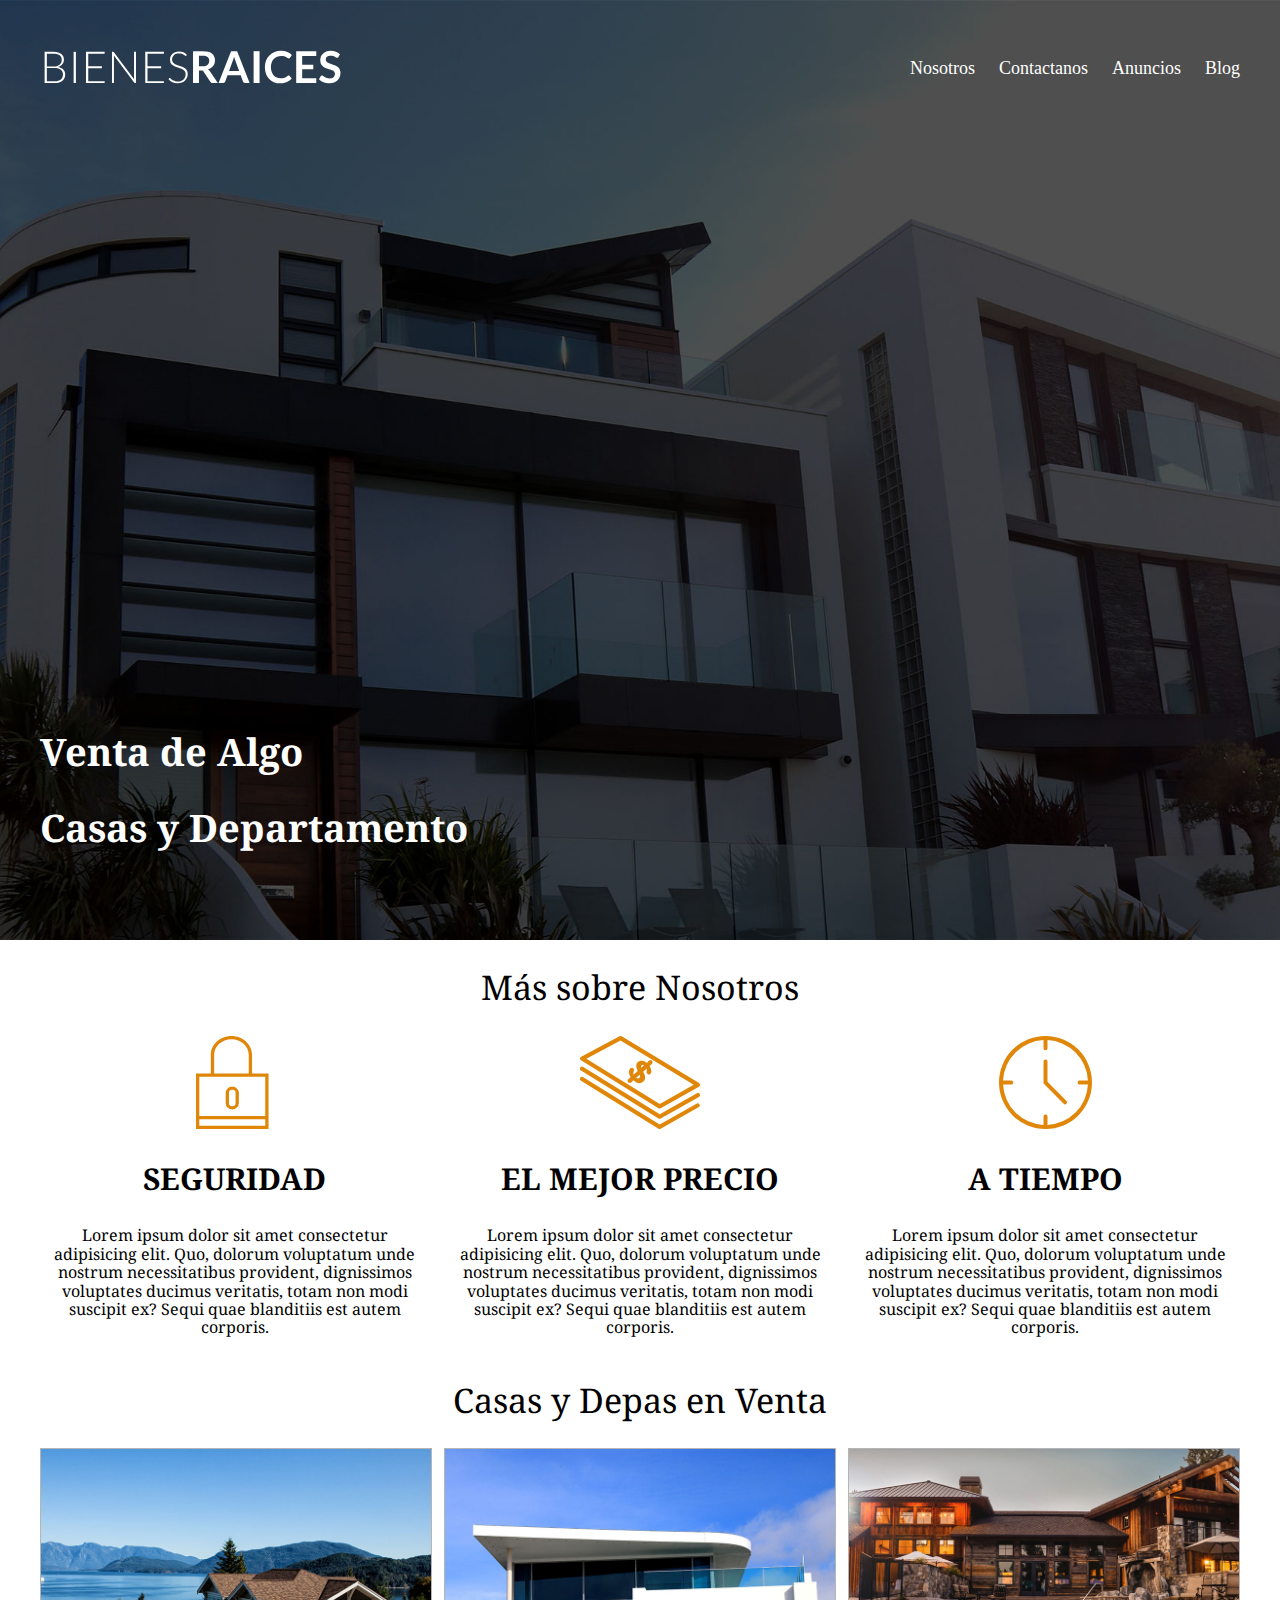
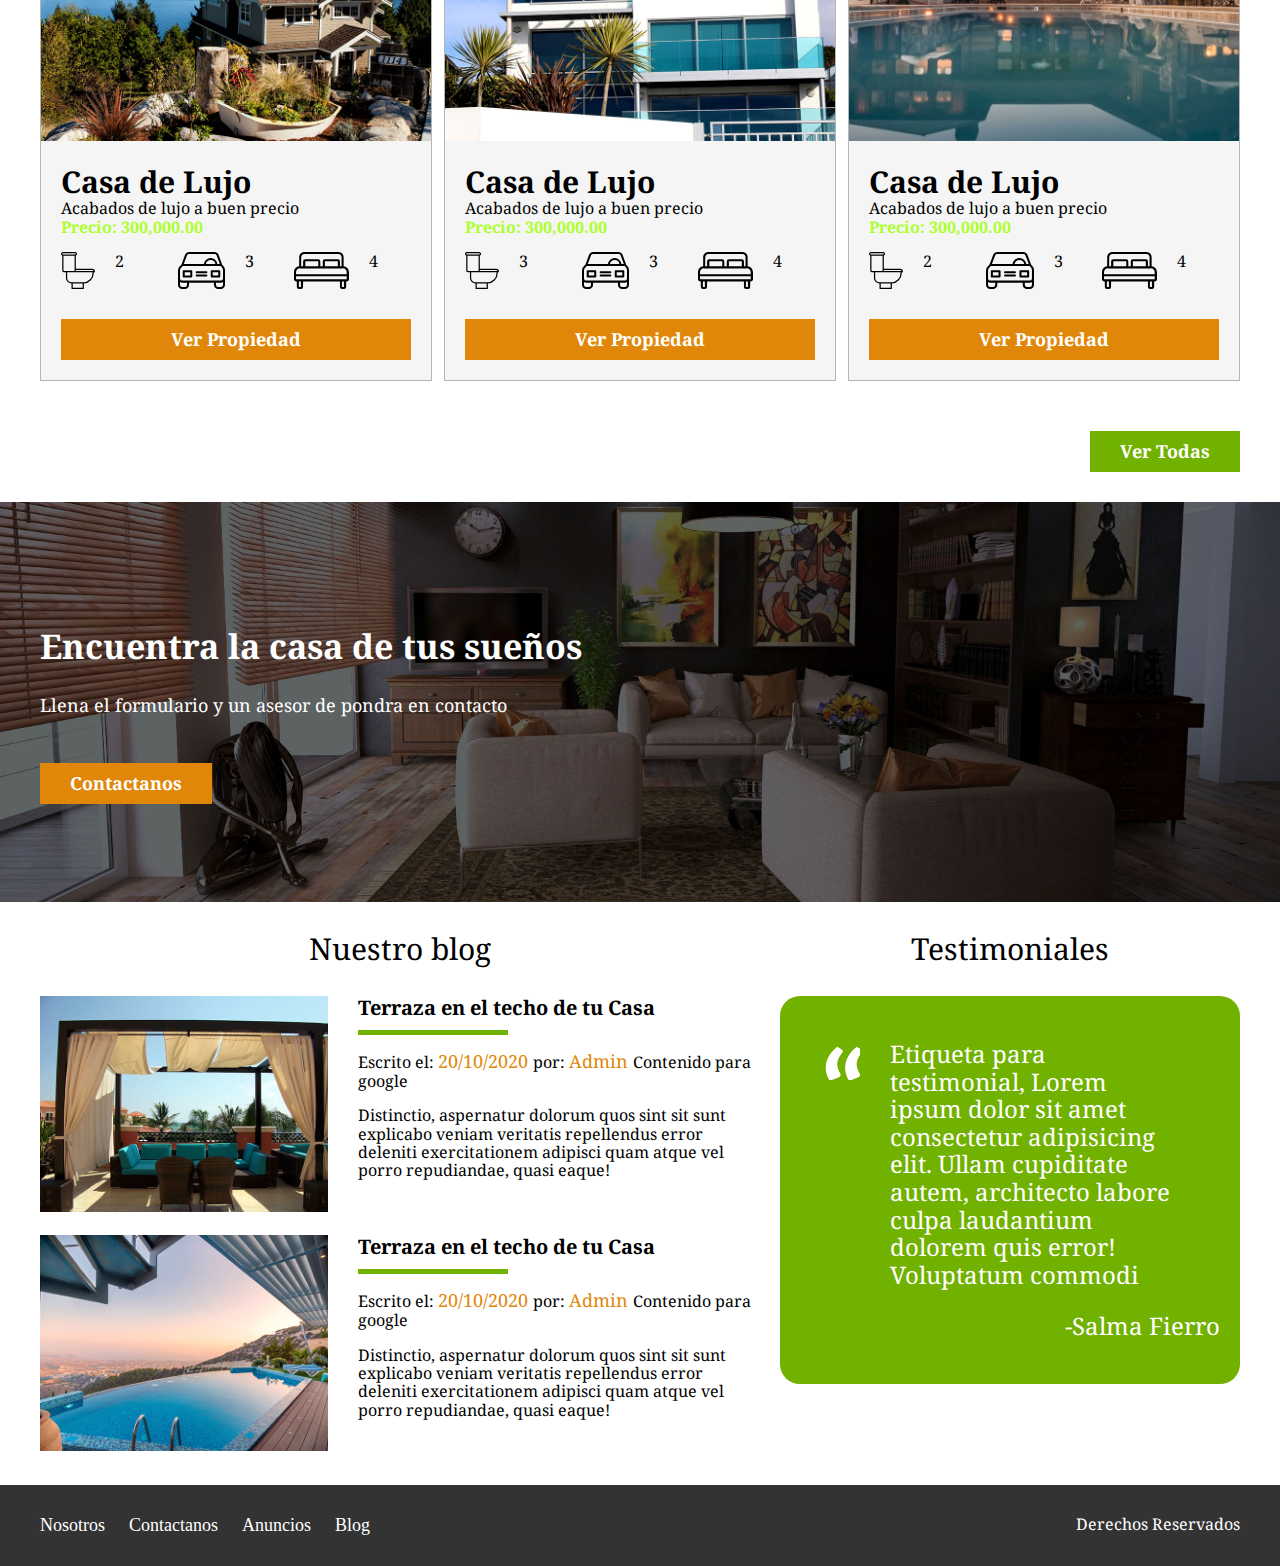
<file: index.html>
<!DOCTYPE html>
<html lang="en">

<head>
    <meta charset="UTF-8">
    <meta name="viewport" content="width=device-width, initial-scale=1.0">
    <link href="https://fonts.googleapis.com/css?family=Noto+Serif:400,400i,700&display=swap" rel="stylesheet">
    <link rel="stylesheet" href="/css/normalize.css">
    <link rel="stylesheet" href="/css/style.css">
    <!--Esta al final-->
    <title>Alejandro Montecillo</title>
</head>

<body>
    <header class="site-header inicio">
        <div class="contenedor contenido-header">
            <div class="barra">
                <a href="/">
                    <img src="/img/logo.svg" alt="Logotipo">
                </a>
                <div class="mobile-menu">
                    <a href="#navegacion">
                        <img src="/img/barras.svg" alt="BarrasxD">
                    </a>
                </div>
                <!--Referencias,_blank para paginas exteriores,
                             _self para manternos en la misma pagina-->
                <nav id="navegacion" class="navegacion">
                    <a target="_self" href="nosotros.html">Nosotros</a>
                    <a href="contacto.html">Contactanos</a>
                    <a href="anuncios.html">Anuncios</a>
                    <a href="blog.html">Blog</a>
                </nav>
            </div>
            <h1>Venta de Algo <br> Casas y Departamento</h1>
            <!--Se recomienda solo tener Uno-->
        </div>
        <!--Contenedor-->
    </header>
    <!--Encabezado-->
    <!--Para Posicionamiento de páginas de google el h1 es lo que busca lo importante-->
    <!--Google Penaliza las etiquetas malas-->
    <!--HTML cierra las etiquetas cuando lo nota-->
    <section class="contenedor seccion">
        <!--Empieza con un heading2 Cambio de conenido-->

        <h2 class="fw-300">Más sobre Nosotros</h2>
        <!--Para contenido menos importantes (mas imp+H1--  -impor h6-->
        <!--svg de ilustrator adobexD para no distorcionas 20pixeles-->
        <div class="iconos-nosotros">
            <div class="icono">
                <img src="/img/icono1.svg" alt="iconoSeguridad">
                <h3 class="encabezado mayusculas">Seguridad</h3>
                <p>Lorem ipsum dolor sit amet consectetur adipisicing elit. Quo, dolorum voluptatum unde nostrum necessitatibus provident, dignissimos voluptates ducimus veritatis, totam non modi suscipit ex? Sequi quae blanditiis est autem corporis.</p>
            </div>
            <div class="icono">
                <img src="/img/icono2.svg" alt="iconoMejorPrecio">
                <h3 class="encabezado">El mejor Precio</h3>
                <p>Lorem ipsum dolor sit amet consectetur adipisicing elit. Quo, dolorum voluptatum unde nostrum necessitatibus provident, dignissimos voluptates ducimus veritatis, totam non modi suscipit ex? Sequi quae blanditiis est autem corporis.</p>
            </div>
            <div class="icono">
                <img src="/img/icono3.svg" alt="iconoATiempo">
                <h3 class="encabezado">A tiempo</h3>
                <p>Lorem ipsum dolor sit amet consectetur adipisicing elit. Quo, dolorum voluptatum unde nostrum necessitatibus provident, dignissimos voluptates ducimus veritatis, totam non modi suscipit ex? Sequi quae blanditiis est autem corporis.</p>
            </div>
        </div>
    </section>
    <main class="seccion contenedor">
        <!--Contenido principal solo un main-->
        <h2 class="fw-300">Casas y Depas en Venta</h2>
        <div class="contenedor-anuncios">
            <div class="anuncio">
                <img src="/img/anuncio1.jpg" alt="Anuncio1">
                <div class="contenido-anuncio">
                    <h3>Casa de Lujo</h3>
                    <p>Acabados de lujo a buen precio</p>
                    <p class="precio">Precio: 300,000.00</p>
                    <ul class="iconos-caracteristicas">
                        <li> <img src="/img/icono_wc.svg" alt="icono-wc">
                            <p>2</p>
                        </li>
                        <li> <img src="/img/icono_estacionamiento.svg" alt="icono-estacionamiento">
                            <p>3</p>
                        </li>
                        <li> <img src="/img/icono_dormitorio.svg" alt="icono-habitaciones">
                            <p>4</p>
                        </li>
                    </ul>
                    <a href="anuncio.html" class="boton boton-amarillo  d-block">Ver Propiedad</a>
                </div>
            </div>
            <div class="anuncio">
                <img src="/img/anuncio2.jpg" alt="Anuncio2">
                <div class="contenido-anuncio">
                    <h3>Casa de Lujo</h3>
                    <p>Acabados de lujo a buen precio</p>
                    <p class="precio">Precio: 300,000.00</p>
                    <ul class="iconos-caracteristicas">
                        <li> <img src="/img/icono_wc.svg" alt="icono-wc">
                            <p>3</p>
                        </li>
                        <li> <img src="/img/icono_estacionamiento.svg" alt="icono-estacionamiento">
                            <p>3</p>
                        </li>
                        <li> <img src="/img/icono_dormitorio.svg" alt="icono-habitaciones">
                            <p>4</p>
                        </li>
                    </ul>
                    <a href="anuncio.html" class="boton boton-amarillo d-block">Ver Propiedad</a>
                </div>
            </div>
            <div class="anuncio">
                <img src="/img/anuncio3.jpg" alt="Anuncio3">
                <div class="contenido-anuncio">
                    <h3>Casa de Lujo</h3>
                    <p>Acabados de lujo a buen precio</p>
                    <p class="precio">Precio: 300,000.00</p>
                    <ul class="iconos-caracteristicas">
                        <li> <img src="/img/icono_wc.svg" alt="icono-wc">
                            <p>2</p>
                        </li>
                        <li> <img src="/img/icono_estacionamiento.svg" alt="icono-estacionamiento">
                            <p>3</p>
                        </li>
                        <li> <img src="/img/icono_dormitorio.svg" alt="icono-habitaciones">
                            <p>4</p>
                        </li>
                    </ul>
                    <a href="anuncio.html" class="boton boton-amarillo d-block">Ver Propiedad</a>
                </div>
            </div>
        </div>
        <div class="ver-todas">
            <a href="anuncios.html" class="boton boton-verde">Ver Todas</a>
        </div>
    </main>
    <section class="imagen-contacto">
        <div class="contenedor contenido-contacto">
            <h2>Encuentra la casa de tus sueños</h2>
            <p>Llena el formulario y un asesor de pondra en contacto</p>
            <a href="" class="boton boton-amarillo">Contactanos</a>
        </div>
    </section>


    <div class="seccion-inferior contenedor">
        <section class="blog">
            <h3 class="fw-300">Nuestro blog </h3>
            <!--Esto viene hasta abajo casi el footer por eso un h3-->

            <article class="entrada-blog">
                <!--Para blogs,foros,clasificados-->
                <div class="imagen">
                    <img src="/img/blog1.jpg" alt="Blog1">
                </div>
                <div class="texto-entrada">
                    <a href=" entrada.html">
                        <h4>Terraza en el techo de tu Casa</h4>
                    </a>
                    <p>Escrito el: <span> 20/10/2020 </span> por: <span> Admin </span> Contenido para google</p>
                    <p>Distinctio, aspernatur dolorum quos sint sit sunt explicabo veniam veritatis repellendus error deleniti exercitationem adipisci quam atque vel porro repudiandae, quasi eaque!</p>
                </div>
            </article>
            <article class="entrada-blog">
                <div class="imagen">
                    <img src="/img/blog2.jpg" alt="Blog2">
                </div>
                <div class="texto-entrada">
                    <a href="entrada.html">
                        <h4>Terraza en el techo de tu Casa</h4>
                    </a>
                    <p>Escrito el: <span> 20/10/2020 </span> por: <span> Admin </span> Contenido para google</p>
                    <p>Distinctio, aspernatur dolorum quos sint sit sunt explicabo veniam veritatis repellendus error deleniti exercitationem adipisci quam atque vel porro repudiandae, quasi eaque!</p>
                </div>
            </article>
        </section>
        <section class="testimoniales">
            <h3 class="fw-300"> Testimoniales</h3>
            <div class="testimonial">
                <blockquote>
                    Etiqueta para testimonial, Lorem ipsum dolor sit amet consectetur adipisicing elit. Ullam cupiditate autem, architecto labore culpa laudantium dolorem quis error! Voluptatum commodi

                </blockquote>
                <p>-Salma Fierro</p>
            </div>
        </section>
    </div>
</body>
<footer class="site-footer seccion">
    <div class="contenedor contenedor-footer">
        <nav class="navegacion">
            <a href="nosotros.html">Nosotros</a>
            <a href="">Contactanos</a>
            <a href="">Anuncios</a>
            <a href="">Blog</a>
        </nav>
        <p class="copyright"> Derechos Reservados</p>
    </div>
</footer>

</html>
</file>
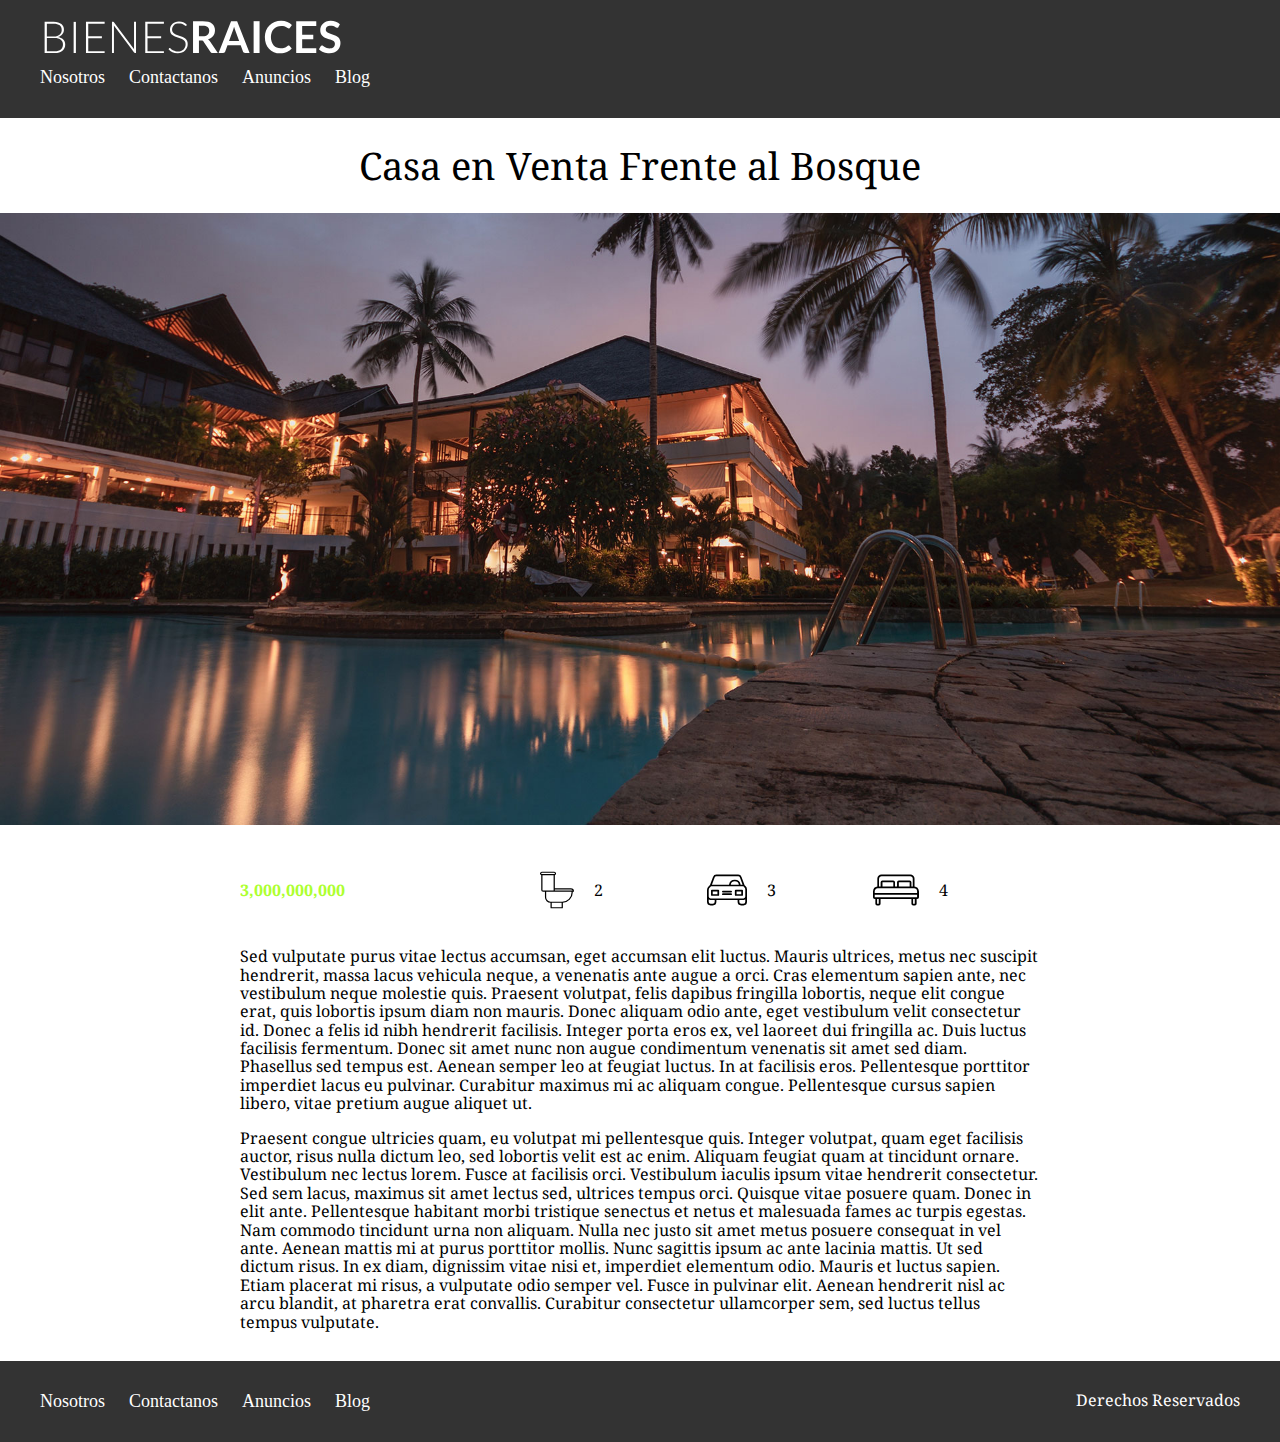
<file: anuncio.html>
<!DOCTYPE html>
<html lang="en">

<head>
    <meta charset="UTF-8">
    <meta name="viewport" content="width=device-width, initial-scale=1.0">
    <link href="https://fonts.googleapis.com/css?family=Noto+Serif:400,400i,700&display=swap" rel="stylesheet">
    <link rel="stylesheet" href="/css/normalize.css">
    <link rel="stylesheet" href="/css/style.css">
    <!--Esta al final-->
    <title>Alejandro Montecillo</title>
</head>

<body>
    <header class="site-header">
        <div class="contenedor contenido-header">
            <a href="/">
                <img src="/img/logo.svg" alt="Logotipo">
            </a>
            <div class="mobile-menu">
                <a href="#navegacion">
                    <img src="/img/barras.svg" alt="BarrasxD">
                </a>
            </div>
            <!--Referencias,_blank para paginas exteriores,
                         _self para manternos en la misma pagina-->
            <nav id="navegacion" class="navegacion">
                <a target="_self" href="nosotros.html">Nosotros</a>
                <a href="contacto.html">Contactanos</a>
                <a href="anuncios.html">Anuncios</a>
                <a href="blog.html">Blog</a>
            </nav>
        </div>

        </div>
        <!--Contenedor-->
    </header>

    <h1 class="fw-300"> Casa en Venta Frente al Bosque</h1>
    <img src="/img/destacada.jpg" alt="Imagen anuncio">

    <main class="contenedor seccion contenido-centrado">
        <div class="resumen-propiedad">
            <p class="precio">3,000,000,000</p>
            <ul class="iconos-caracteristicas">
                <li> <img src="/img/icono_wc.svg" alt="icono-wc">
                    <p>2</p>
                </li>
                <li> <img src="/img/icono_estacionamiento.svg" alt="icono-estacionamiento">
                    <p>3</p>
                </li>
                <li> <img src="/img/icono_dormitorio.svg" alt="icono-habitaciones">
                    <p>4</p>
                </li>
            </ul>
        </div>
        <!--Resumen Propiedad-->
        <p>
            Sed vulputate purus vitae lectus accumsan, eget accumsan elit luctus. Mauris ultrices, metus nec suscipit hendrerit, massa lacus vehicula neque, a venenatis ante augue a orci. Cras elementum sapien ante, nec vestibulum neque molestie quis. Praesent volutpat,
            felis dapibus fringilla lobortis, neque elit congue erat, quis lobortis ipsum diam non mauris. Donec aliquam odio ante, eget vestibulum velit consectetur id. Donec a felis id nibh hendrerit facilisis. Integer porta eros ex, vel laoreet dui
            fringilla ac. Duis luctus facilisis fermentum. Donec sit amet nunc non augue condimentum venenatis sit amet sed diam. Phasellus sed tempus est. Aenean semper leo at feugiat luctus. In at facilisis eros. Pellentesque porttitor imperdiet lacus
            eu pulvinar. Curabitur maximus mi ac aliquam congue. Pellentesque cursus sapien libero, vitae pretium augue aliquet ut.
        </p>
        <p>
            Praesent congue ultricies quam, eu volutpat mi pellentesque quis. Integer volutpat, quam eget facilisis auctor, risus nulla dictum leo, sed lobortis velit est ac enim. Aliquam feugiat quam at tincidunt ornare. Vestibulum nec lectus lorem. Fusce at facilisis
            orci. Vestibulum iaculis ipsum vitae hendrerit consectetur. Sed sem lacus, maximus sit amet lectus sed, ultrices tempus orci. Quisque vitae posuere quam. Donec in elit ante. Pellentesque habitant morbi tristique senectus et netus et malesuada
            fames ac turpis egestas. Nam commodo tincidunt urna non aliquam. Nulla nec justo sit amet metus posuere consequat in vel ante. Aenean mattis mi at purus porttitor mollis. Nunc sagittis ipsum ac ante lacinia mattis. Ut sed dictum risus. In
            ex diam, dignissim vitae nisi et, imperdiet elementum odio. Mauris et luctus sapien. Etiam placerat mi risus, a vulputate odio semper vel. Fusce in pulvinar elit. Aenean hendrerit nisl ac arcu blandit, at pharetra erat convallis. Curabitur
            consectetur ullamcorper sem, sed luctus tellus tempus vulputate.
        </p>
    </main>


</body>
<footer class="site-footer seccion">
    <div class="contenedor contenedor-footer">
        <nav class="navegacion">
            <a href="nosotros.html">Nosotros</a>
            <a href="">Contactanos</a>
            <a href="">Anuncios</a>
            <a href="">Blog</a>
        </nav>
        <p class="copyright"> Derechos Reservados</p>
    </div>
</footer>

</html>
</file>
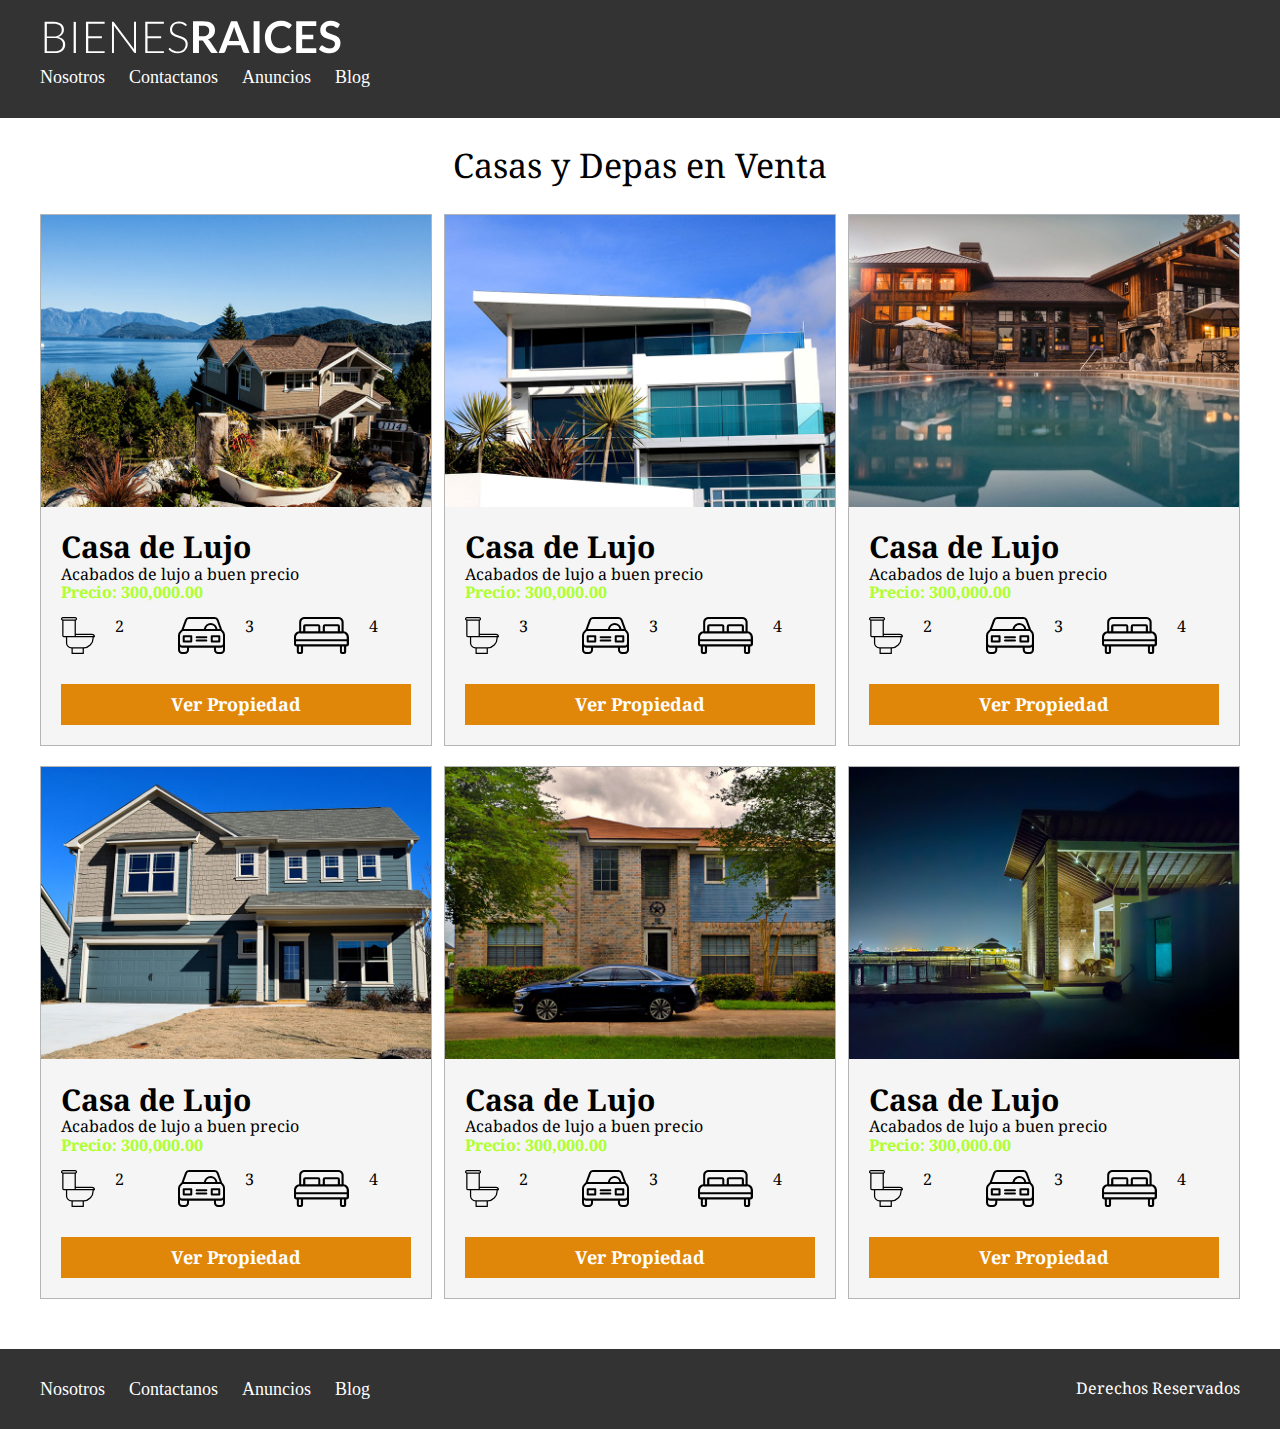
<file: anuncios.html>
<!DOCTYPE html>
<html lang="en">

<head>
    <meta charset="UTF-8">
    <meta name="viewport" content="width=device-width, initial-scale=1.0">
    <link href="https://fonts.googleapis.com/css?family=Noto+Serif:400,400i,700&display=swap" rel="stylesheet">
    <link rel="stylesheet" href="/css/normalize.css">
    <link rel="stylesheet" href="/css/style.css">
    <!--Esta al final-->
    <title>Alejandro Montecillo</title>
</head>

<body>
    <header class="site-header">
        <div class="contenedor contenido-header">
            <a href="/">
                <img src="/img/logo.svg" alt="Logotipo">
            </a>
            <div class="mobile-menu">
                <a href="#navegacion">
                    <img src="/img/barras.svg" alt="BarrasxD">
                </a>
            </div>
            <!--Referencias,_blank para paginas exteriores,
                         _self para manternos en la misma pagina-->
            <nav id="navegacion" class="navegacion">
                <a target="_self" href="nosotros.html">Nosotros</a>
                <a href="contacto.html">Contactanos</a>
                <a href="anuncios.html">Anuncios</a>
                <a href="blog.html">Blog</a>
            </nav>
        </div>
        </div>
    </header>
    <main class="seccion contenedor">
        <!--Contenido principal solo un main-->
        <h2 class="fw-300">Casas y Depas en Venta</h2>
        <div class="contenedor-anuncios">
            <div class="anuncio">
                <img src="/img/anuncio1.jpg" alt="Anuncio1">
                <div class="contenido-anuncio">
                    <h3>Casa de Lujo</h3>
                    <p>Acabados de lujo a buen precio</p>
                    <p class="precio">Precio: 300,000.00</p>
                    <ul class="iconos-caracteristicas">
                        <li> <img src="/img/icono_wc.svg" alt="icono-wc">
                            <p>2</p>
                        </li>
                        <li> <img src="/img/icono_estacionamiento.svg" alt="icono-estacionamiento">
                            <p>3</p>
                        </li>
                        <li> <img src="/img/icono_dormitorio.svg" alt="icono-habitaciones">
                            <p>4</p>
                        </li>
                    </ul>
                    <a href="anuncio.html" class="boton boton-amarillo  d-block">Ver Propiedad</a>
                </div>
            </div>
            <div class="anuncio">
                <img src="/img/anuncio2.jpg" alt="Anuncio2">
                <div class="contenido-anuncio">
                    <h3>Casa de Lujo</h3>
                    <p>Acabados de lujo a buen precio</p>
                    <p class="precio">Precio: 300,000.00</p>
                    <ul class="iconos-caracteristicas">
                        <li> <img src="/img/icono_wc.svg" alt="icono-wc">
                            <p>3</p>
                        </li>
                        <li> <img src="/img/icono_estacionamiento.svg" alt="icono-estacionamiento">
                            <p>3</p>
                        </li>
                        <li> <img src="/img/icono_dormitorio.svg" alt="icono-habitaciones">
                            <p>4</p>
                        </li>
                    </ul>
                    <a href="anuncio.html" class="boton boton-amarillo d-block">Ver Propiedad</a>
                </div>
            </div>
            <div class="anuncio">
                <img src="/img/anuncio3.jpg" alt="Anuncio3">
                <div class="contenido-anuncio">
                    <h3>Casa de Lujo</h3>
                    <p>Acabados de lujo a buen precio</p>
                    <p class="precio">Precio: 300,000.00</p>
                    <ul class="iconos-caracteristicas">
                        <li> <img src="/img/icono_wc.svg" alt="icono-wc">
                            <p>2</p>
                        </li>
                        <li> <img src="/img/icono_estacionamiento.svg" alt="icono-estacionamiento">
                            <p>3</p>
                        </li>
                        <li> <img src="/img/icono_dormitorio.svg" alt="icono-habitaciones">
                            <p>4</p>
                        </li>
                    </ul>
                    <a href="anuncio.html" class="boton boton-amarillo d-block">Ver Propiedad</a>
                </div>
                <!--Contenido Anuncio-->
            </div>
            <!--Anuncio-->
            <div class="anuncio">
                <img src="/img/anuncio4.jpg" alt="Anuncio3">
                <div class="contenido-anuncio">
                    <h3>Casa de Lujo</h3>
                    <p>Acabados de lujo a buen precio</p>
                    <p class="precio">Precio: 300,000.00</p>
                    <ul class="iconos-caracteristicas">
                        <li> <img src="/img/icono_wc.svg" alt="icono-wc">
                            <p>2</p>
                        </li>
                        <li> <img src="/img/icono_estacionamiento.svg" alt="icono-estacionamiento">
                            <p>3</p>
                        </li>
                        <li> <img src="/img/icono_dormitorio.svg" alt="icono-habitaciones">
                            <p>4</p>
                        </li>
                    </ul>
                    <a href="anuncio.html" class="boton boton-amarillo d-block">Ver Propiedad</a>
                </div>
                <!--Contenido Anuncio-->
            </div>
            <!--Anuncio-->
            <div class="anuncio">
                <img src="/img/anuncio5.jpg" alt="Anuncio3">
                <div class="contenido-anuncio">
                    <h3>Casa de Lujo</h3>
                    <p>Acabados de lujo a buen precio</p>
                    <p class="precio">Precio: 300,000.00</p>
                    <ul class="iconos-caracteristicas">
                        <li> <img src="/img/icono_wc.svg" alt="icono-wc">
                            <p>2</p>
                        </li>
                        <li> <img src="/img/icono_estacionamiento.svg" alt="icono-estacionamiento">
                            <p>3</p>
                        </li>
                        <li> <img src="/img/icono_dormitorio.svg" alt="icono-habitaciones">
                            <p>4</p>
                        </li>
                    </ul>
                    <a href="anuncio.html" class="boton boton-amarillo d-block">Ver Propiedad</a>
                </div>
                <!--Contenido Anuncio-->
            </div>
            <!--Anuncio-->
            <div class="anuncio">
                <img src="/img/anuncio6.jpg" alt="Anuncio3">
                <div class="contenido-anuncio">
                    <h3>Casa de Lujo</h3>
                    <p>Acabados de lujo a buen precio</p>
                    <p class="precio">Precio: 300,000.00</p>
                    <ul class="iconos-caracteristicas">
                        <li> <img src="/img/icono_wc.svg" alt="icono-wc">
                            <p>2</p>
                        </li>
                        <li> <img src="/img/icono_estacionamiento.svg" alt="icono-estacionamiento">
                            <p>3</p>
                        </li>
                        <li> <img src="/img/icono_dormitorio.svg" alt="icono-habitaciones">
                            <p>4</p>
                        </li>
                    </ul>
                    <a href="anuncio.html" class="boton boton-amarillo d-block">Ver Propiedad</a>
                </div>
                <!--Contenido Anuncio-->
            </div>
            <!--Anuncio-->
        </div>
    </main>
    <footer class="site-footer seccion">
        <div class="contenedor contenedor-footer">
            <nav class="navegacion">
                <a href="nosotros.html">Nosotros</a>
                <a href="">Contactanos</a>
                <a href="">Anuncios</a>
                <a href="">Blog</a>
            </nav>
            <p class="copyright"> Derechos Reservados</p>
        </div>
    </footer>

</html>
</file>
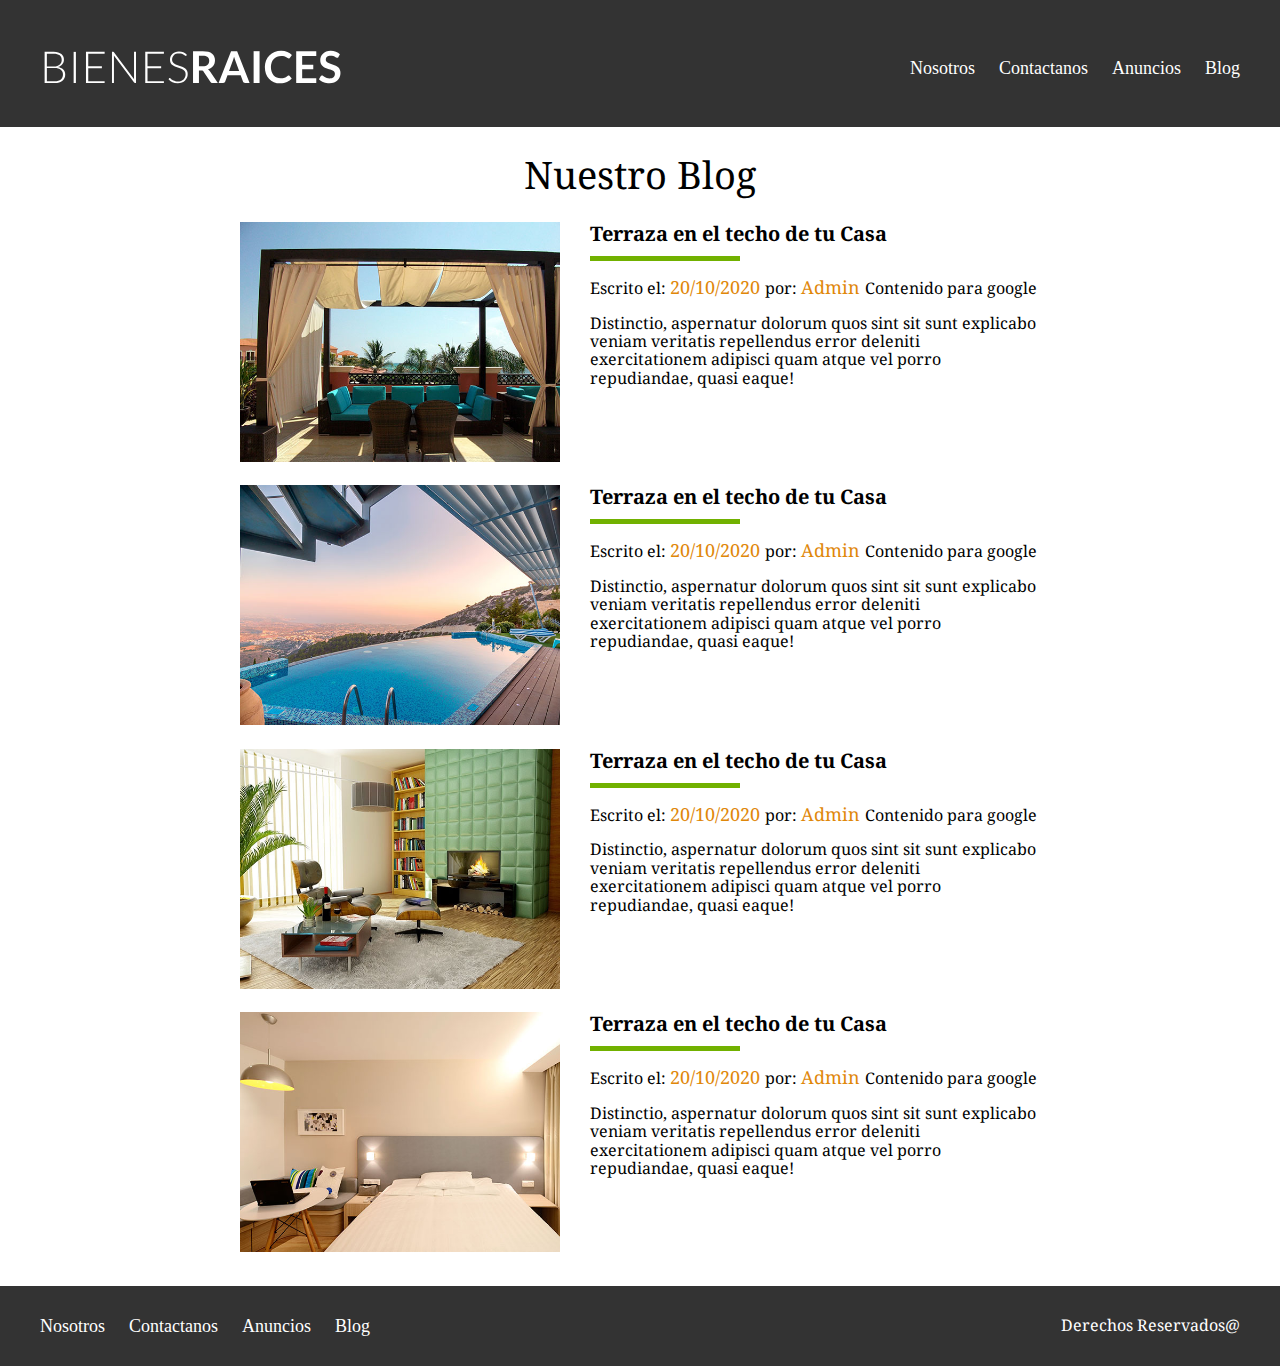
<file: blog.html>
<!DOCTYPE html>
<html lang="en">

<head>
    <meta charset="UTF-8">
    <meta name="viewport" content="width=device-width, initial-scale=1.0">
    <link href="https://fonts.googleapis.com/css?family=Noto+Serif:400,400i,700&display=swap" rel="stylesheet">
    <link rel="stylesheet" href="/css/normalize.css">
    <link rel="stylesheet" href="/css/style.css">
    <!--Esta al final-->
    <title>Alejandro Montecillo</title>
</head>

<body>
    <header class="site-header">
        <div class="contenedor contenido-header">
            <div class="barra">
                <a href="/">
                    <img src="/img/logo.svg" alt="Logotipo">
                </a>
                <div class="mobile-menu">
                    <a href="#navegacion">
                        <img src="/img/barras.svg" alt="BarrasxD">
                    </a>
                </div>
                <!--Referencias,_blank para paginas exteriores,
                             _self para manternos en la misma pagina-->
                <nav id="navegacion" class="navegacion">
                    <a target="_self" href="nosotros.html">Nosotros</a>
                    <a href="contacto.html">Contactanos</a>
                    <a href="anuncios.html">Anuncios</a>
                    <a href="blog.html">Blog</a>
                </nav>
            </div>

        </div>
        <!--Contenedor-->
    </header>



    <main class="contenedor seccion contenido-centrado">
        <h1 class="fw-300"> Nuestro Blog</h1>
        <article class="entrada-blog">
            <!--Para blogs,foros,clasificados-->
            <div class="imagen">
                <img src="/img/blog1.jpg" alt="Blog1">
            </div>
            <div class="texto-entrada">
                <a href="entrada.html">
                    <h4>Terraza en el techo de tu Casa</h4>
                </a>
                <p>Escrito el: <span> 20/10/2020 </span> por: <span> Admin </span> Contenido para google</p>
                <p>Distinctio, aspernatur dolorum quos sint sit sunt explicabo veniam veritatis repellendus error deleniti exercitationem adipisci quam atque vel porro repudiandae, quasi eaque!</p>
            </div>
        </article>
        <article class="entrada-blog">
            <div class="imagen">
                <img src="/img/blog2.jpg" alt="Blog2">
            </div>
            <div class="texto-entrada">
                <a href="entrada.html">
                    <h4>Terraza en el techo de tu Casa</h4>
                </a>
                <p>Escrito el: <span> 20/10/2020 </span> por: <span> Admin </span> Contenido para google</p>
                <p>Distinctio, aspernatur dolorum quos sint sit sunt explicabo veniam veritatis repellendus error deleniti exercitationem adipisci quam atque vel porro repudiandae, quasi eaque!</p>
            </div>
        </article>
        <article class="entrada-blog">
            <!--Para blogs,foros,clasificados-->
            <div class="imagen">
                <img src="/img/blog3.jpg" alt="Blog1">
            </div>
            <div class="texto-entrada">
                <a href="entrada.html">
                    <h4>Terraza en el techo de tu Casa</h4>
                </a>
                <p>Escrito el: <span> 20/10/2020 </span> por: <span> Admin </span> Contenido para google</p>
                <p>Distinctio, aspernatur dolorum quos sint sit sunt explicabo veniam veritatis repellendus error deleniti exercitationem adipisci quam atque vel porro repudiandae, quasi eaque!</p>
            </div>
        </article>
        <article class="entrada-blog">
            <!--Para blogs,foros,clasificados-->
            <div class="imagen">
                <img src="/img/blog4.jpg" alt="Blog1">
            </div>
            <div class="texto-entrada">
                <a href="entrada.html">
                    <h4>Terraza en el techo de tu Casa</h4>
                </a>
                <p>Escrito el: <span> 20/10/2020 </span> por: <span> Admin </span> Contenido para google</p>
                <p>Distinctio, aspernatur dolorum quos sint sit sunt explicabo veniam veritatis repellendus error deleniti exercitationem adipisci quam atque vel porro repudiandae, quasi eaque!</p>
            </div>
        </article>
    </main>


</body>
<footer class="site-footer seccion">
    <div class="contenedor contenedor-footer">
        <nav class="navegacion">
            <a href="nosotros.html">Nosotros</a>
            <a href="contacto.html">Contactanos</a>
            <a href="anuncios.html">Anuncios</a>
            <a href="blog.html">Blog</a>
        </nav>
        <p class="copyright"> Derechos Reservados@</p>
    </div>
</footer>

</html>
</file>
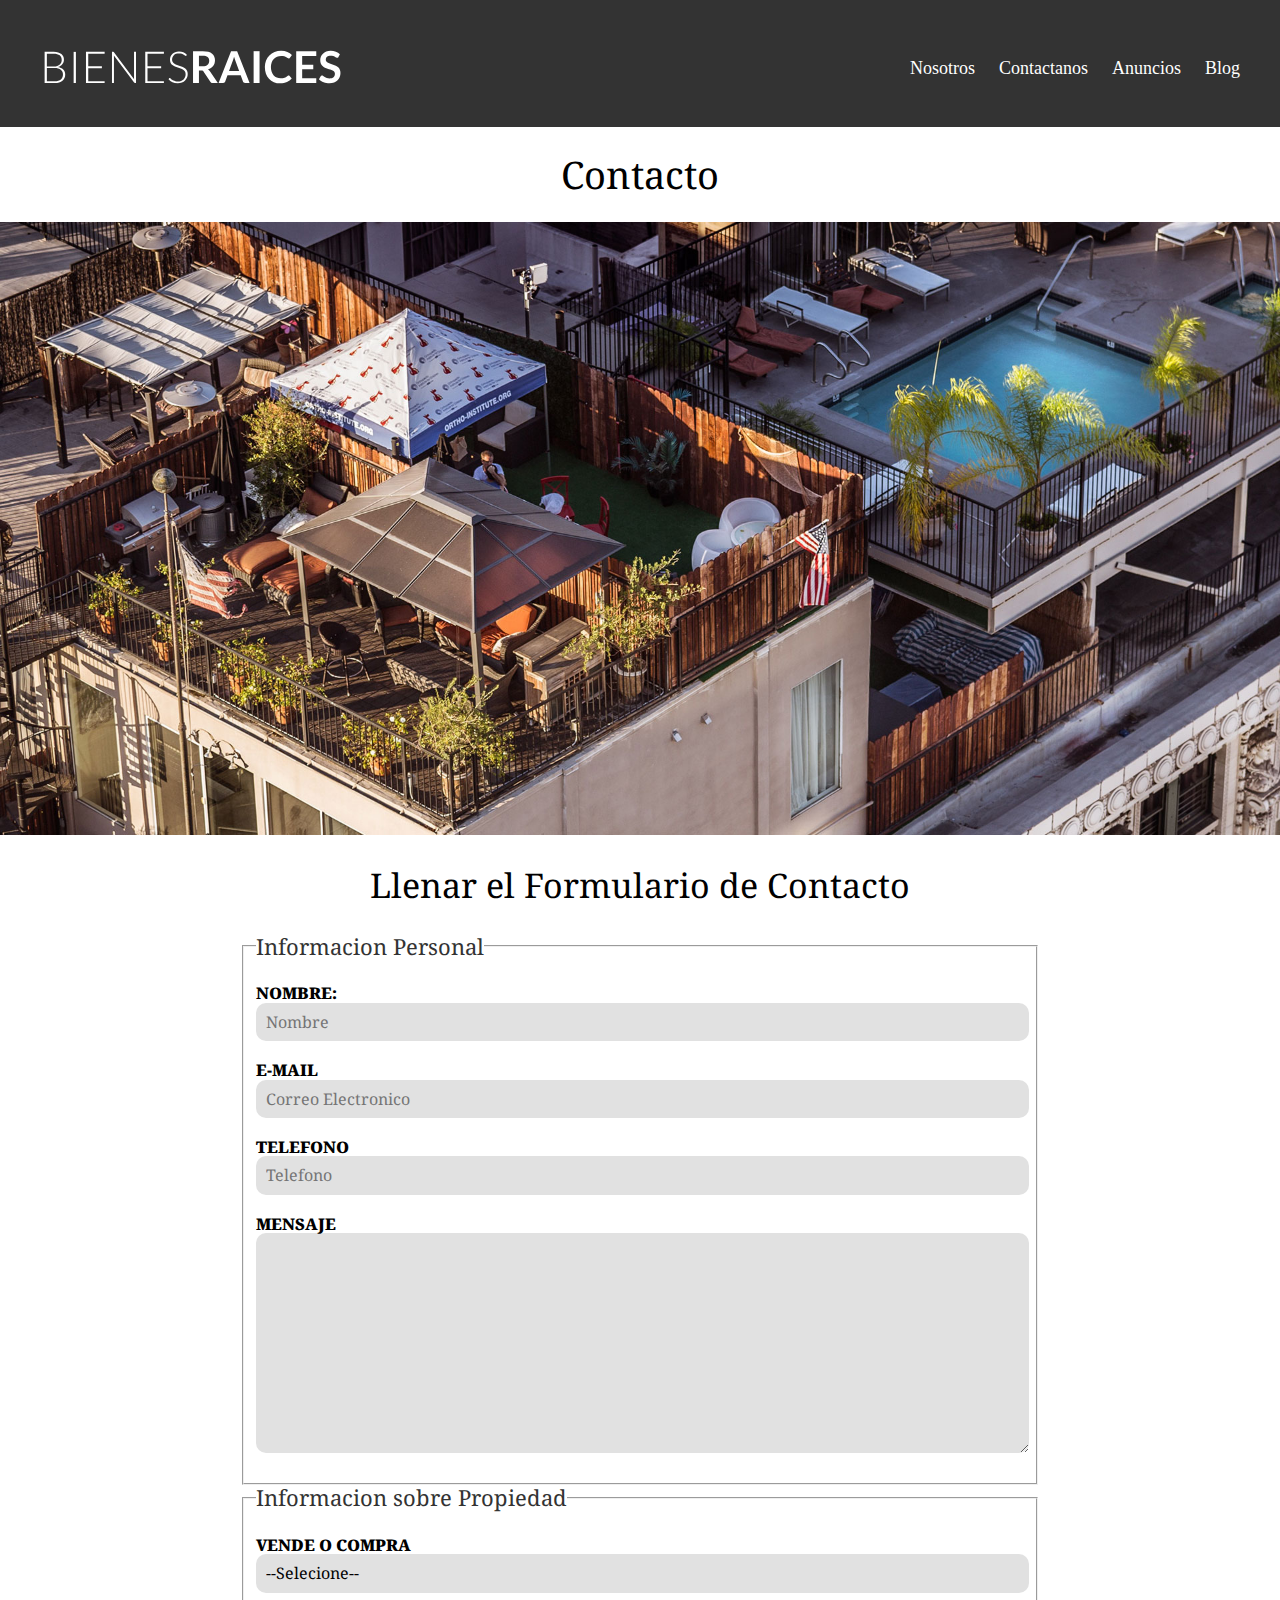
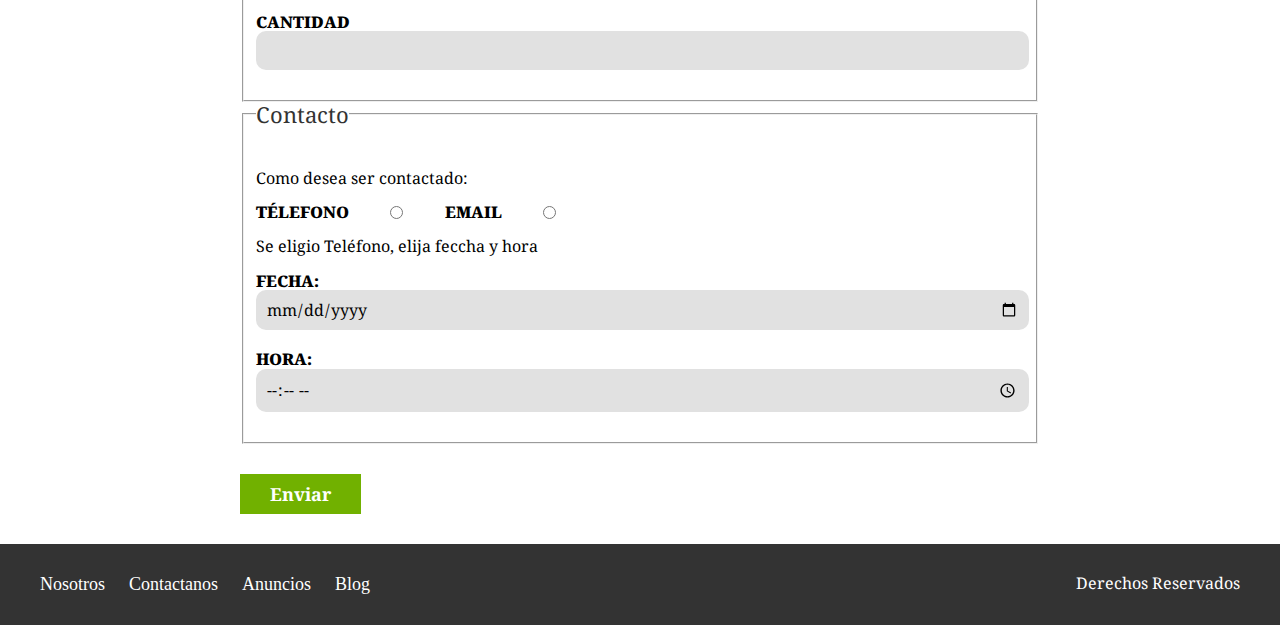
<file: contacto.html>
<!DOCTYPE html>
<html lang="en">

<head>
    <meta charset="UTF-8">
    <meta name="viewport" content="width=device-width, initial-scale=1.0">
    <link href="https://fonts.googleapis.com/css?family=Noto+Serif:400,400i,700&display=swap" rel="stylesheet">
    <link rel="stylesheet" href="/css/normalize.css">
    <link rel="stylesheet" href="/css/style.css">
    <!--Esta al final-->
    <title>Alejandro Montecillo</title>
</head>

<body>
    <header class="site-header">
        <div class="contenedor contenido-header">
            <div class="barra">
                <a href="/">
                    <img src="/img/logo.svg" alt="Logotipo">
                </a>
                <div class="mobile-menu">
                    <a href="#navegacion">
                        <img src="/img/barras.svg" alt="BarrasxD">
                    </a>
                </div>
                <!--Referencias,_blank para paginas exteriores,
                             _self para manternos en la misma pagina-->
                <nav id="navegacion" class="navegacion">
                    <a target="_self" href="nosotros.html">Nosotros</a>
                    <a href="contacto.html">Contactanos</a>
                    <a href="anuncios.html">Anuncios</a>
                    <a href="blog.html">Blog</a>
                </nav>
            </div>

        </div>
        <!--Contenedor-->
    </header>

    <h1 class="fw-300">Contacto</h1>
    <img src="/img/destacada3.jpg" alt="">

    <main class="contenedor seccion contenido-centrado">
        <h2 class="fw-300  ">Llenar el Formulario de Contacto</h2>
        <form action="">
            <fieldset>
                <legend>Informacion Personal</legend>
                <label for="Nombre">Nombre:</label>
                <input class="nombre" type="text" id="Nombre" placeholder="Nombre">
                <label for="email">E-mail</label>
                <input type="email" id="email" placeholder="Correo Electronico" required>
                <label for="telefono">Telefono</label>
                <input type="tel" id="telefono" placeholder="Telefono" required>
                <!--Valor requerido y se recomienda para movil-->
                <label for="mensaje">Mensaje</label>
                <textarea id="mensaje" cols="60" rows="10"></textarea>
            </fieldset>

            <fieldset>
                <legend>Informacion sobre Propiedad</legend>

                <label for="opciones">Vende o Compra</label>
                <select id="opciones">
                    <option value="" disabled selected>--Selecione--</option><!--Aparece al inicio-->
                    <option value="">Compra</option> <!--Value para el backend-->
                    <option value="">Vende</option>
                </select>
                <label for="cantidad">Cantidad</label>
                <input type="number" min="0">

            </fieldset>
            <fieldset>
                <legend>Contacto</legend>
                <p>Como desea ser contactado:</p>
                <div class="forma-contacto">
                    <label for="telefono">Télefono</label>
                    <input type="radio" name="contacto" id="telefono">
                    <label for="correo">email</label>
                    <input type="radio" name="contacto" id="correo">
                </div>
                <p>Se eligio Teléfono, elija feccha y hora</p>
                <label for="fecha">Fecha:</label>
                <input type="date" id="fecha">
                <label for="hora">Hora:</label>
                <input type="time" id="hora" min="09:00" max="18:00">
            </fieldset>
            <input type="submit" value="Enviar" class="boton boton-verde">

        </form>
    </main>


</body>
<footer class="site-footer seccion">
    <div class="contenedor contenedor-footer">
        <nav class="navegacion">
            <a href="nosotros.html">Nosotros</a>
            <a href="contacto.html">Contactanos</a>
            <a href="anuncios.html">Anuncios</a>
            <a href="blog.html">Blog</a>
        </nav>
        <p class="copyright"> Derechos Reservados</p>
    </div>
</footer>

</html>
</file>
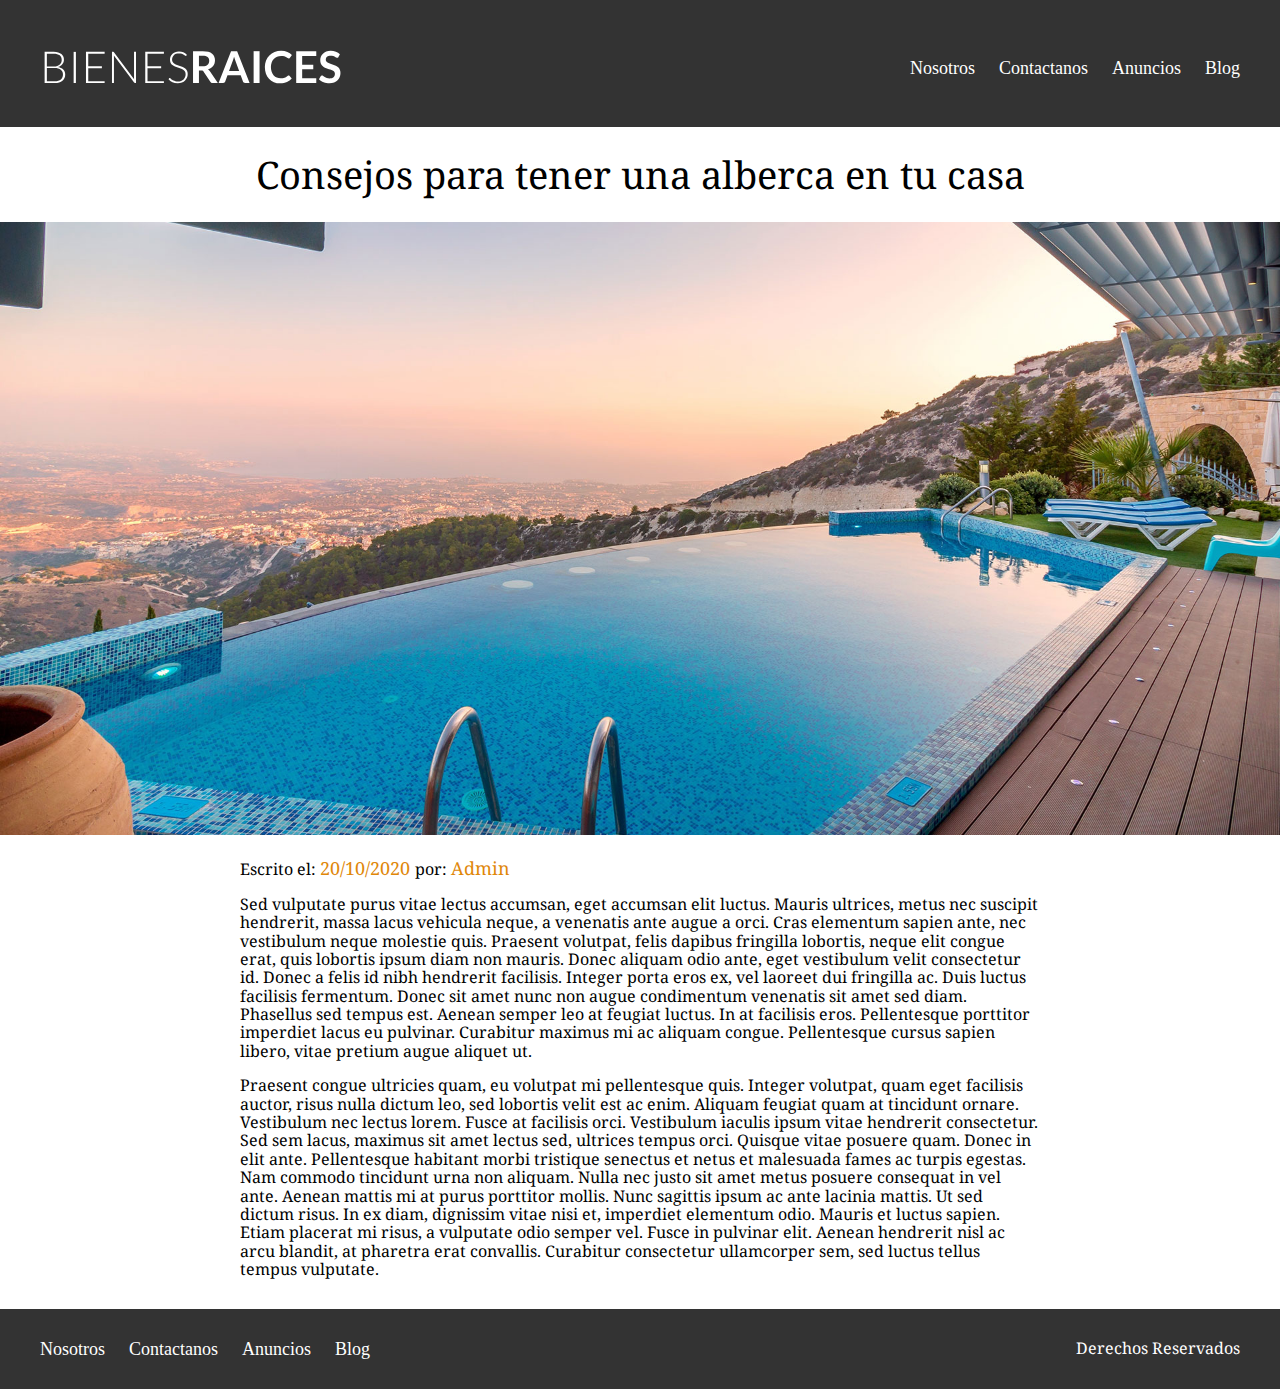
<file: entrada.html>
<!DOCTYPE html>
<html lang="en">

<head>
    <meta charset="UTF-8">
    <meta name="viewport" content="width=device-width, initial-scale=1.0">
    <link href="https://fonts.googleapis.com/css?family=Noto+Serif:400,400i,700&display=swap" rel="stylesheet">
    <link rel="stylesheet" href="/css/normalize.css">
    <link rel="stylesheet" href="/css/style.css">
    <!--Esta al final-->
    <title>Alejandro Montecillo</title>
</head>

<body>
    <header class="site-header">
        <div class="contenedor contenido-header">
            <div class="barra">
                <a href="/">
                    <img src="/img/logo.svg" alt="Logotipo">
                </a>
                <div class="mobile-menu">
                    <a href="#navegacion">
                        <img src="/img/barras.svg" alt="BarrasxD">
                    </a>
                </div>
                <!--Referencias,_blank para paginas exteriores,
                             _self para manternos en la misma pagina-->
                <nav id="navegacion" class="navegacion">
                    <a target="_self" href="nosotros.html">Nosotros</a>
                    <a href="contacto.html">Contactanos</a>
                    <a href="anuncios.html">Anuncios</a>
                    <a href="blog.html">Blog</a>
                </nav>
            </div>

        </div>
        <!--Contenedor-->
    </header>

    <h1 class="fw-300"> Consejos para tener una alberca en tu casa</h1>
    <img src="/img/destacada2.jpg" alt="Imagen anuncio">

    <main class="contenedor seccion contenido-centrado texto-entrada">
        <p>Escrito el: <span> 20/10/2020 </span> por: <span> Admin </span>

            <p>
                Sed vulputate purus vitae lectus accumsan, eget accumsan elit luctus. Mauris ultrices, metus nec suscipit hendrerit, massa lacus vehicula neque, a venenatis ante augue a orci. Cras elementum sapien ante, nec vestibulum neque molestie quis. Praesent volutpat,
                felis dapibus fringilla lobortis, neque elit congue erat, quis lobortis ipsum diam non mauris. Donec aliquam odio ante, eget vestibulum velit consectetur id. Donec a felis id nibh hendrerit facilisis. Integer porta eros ex, vel laoreet
                dui fringilla ac. Duis luctus facilisis fermentum. Donec sit amet nunc non augue condimentum venenatis sit amet sed diam. Phasellus sed tempus est. Aenean semper leo at feugiat luctus. In at facilisis eros. Pellentesque porttitor imperdiet
                lacus eu pulvinar. Curabitur maximus mi ac aliquam congue. Pellentesque cursus sapien libero, vitae pretium augue aliquet ut.
            </p>
            <p>
                Praesent congue ultricies quam, eu volutpat mi pellentesque quis. Integer volutpat, quam eget facilisis auctor, risus nulla dictum leo, sed lobortis velit est ac enim. Aliquam feugiat quam at tincidunt ornare. Vestibulum nec lectus lorem. Fusce at facilisis
                orci. Vestibulum iaculis ipsum vitae hendrerit consectetur. Sed sem lacus, maximus sit amet lectus sed, ultrices tempus orci. Quisque vitae posuere quam. Donec in elit ante. Pellentesque habitant morbi tristique senectus et netus et malesuada
                fames ac turpis egestas. Nam commodo tincidunt urna non aliquam. Nulla nec justo sit amet metus posuere consequat in vel ante. Aenean mattis mi at purus porttitor mollis. Nunc sagittis ipsum ac ante lacinia mattis. Ut sed dictum risus.
                In ex diam, dignissim vitae nisi et, imperdiet elementum odio. Mauris et luctus sapien. Etiam placerat mi risus, a vulputate odio semper vel. Fusce in pulvinar elit. Aenean hendrerit nisl ac arcu blandit, at pharetra erat convallis. Curabitur
                consectetur ullamcorper sem, sed luctus tellus tempus vulputate.
            </p>
    </main>


</body>
<footer class="site-footer seccion">
    <div class="contenedor contenedor-footer">
        <nav class="navegacion">
            <a href="nosotros.html">Nosotros</a>
            <a href="contacto.html">Contactanos</a>
            <a href="anuncios.html">Anuncios</a>
            <a href="blog.html">Blog</a>
        </nav>
        <p class="copyright"> Derechos Reservados</p>
    </div>
</footer>

</html>
</file>
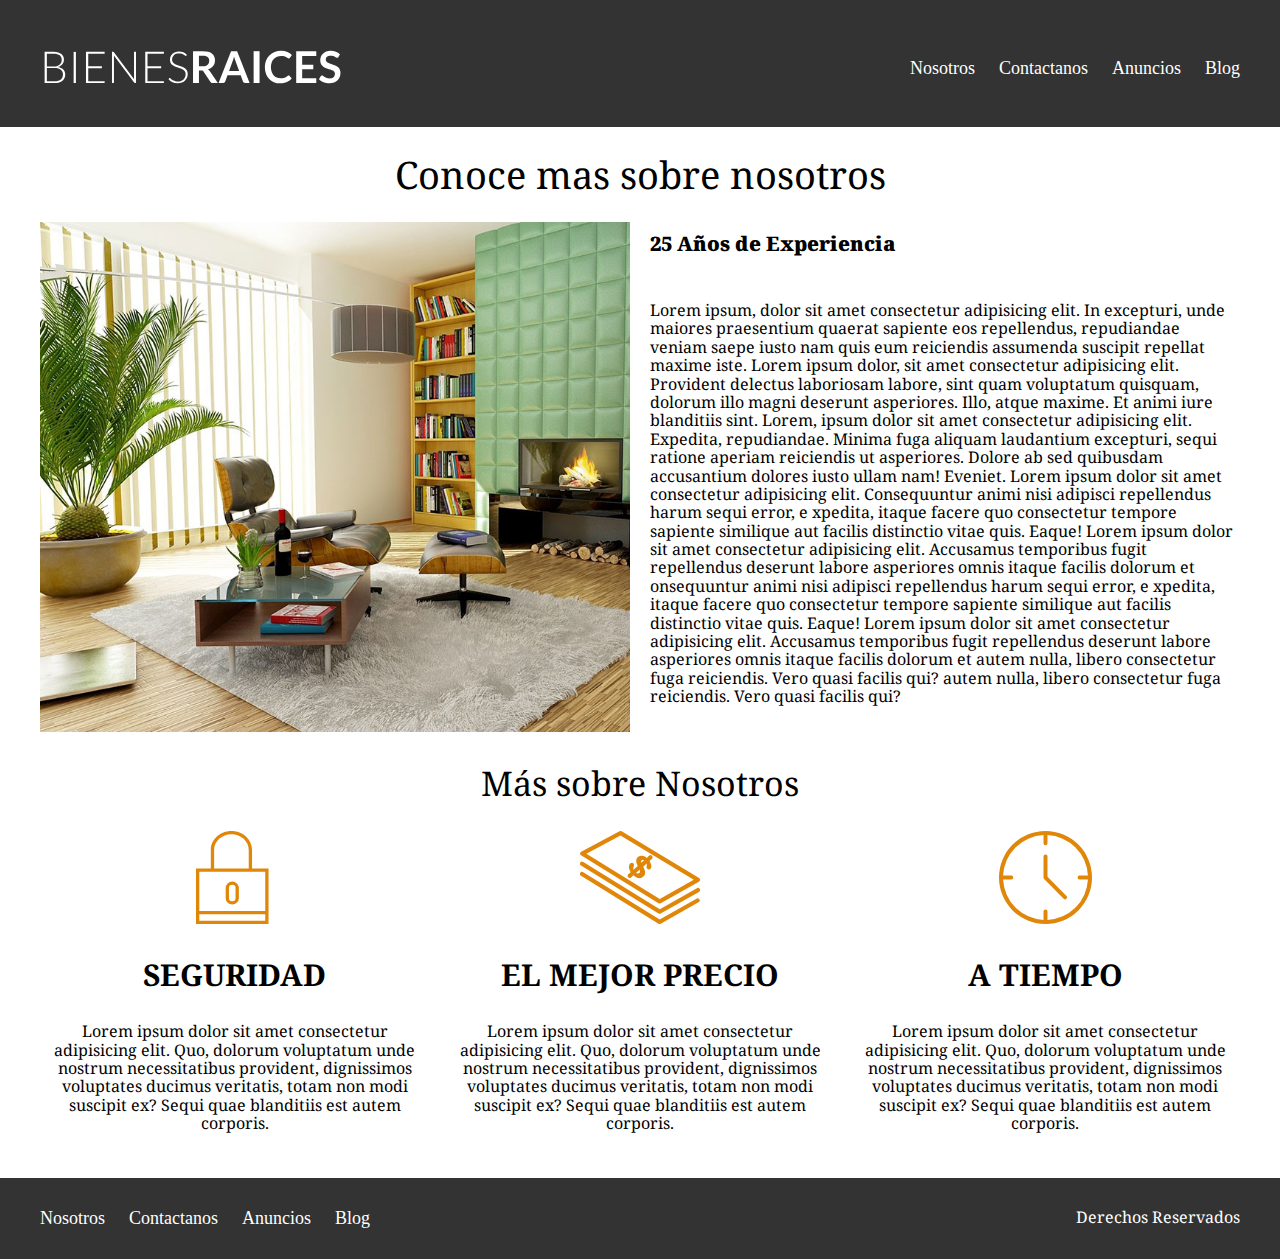
<file: nosotros.html>
<!DOCTYPE html>
<html lang="en">

<head>
    <meta charset="UTF-8">
    <meta name="viewport" content="width=device-width, initial-scale=1.0">
    <link href="https://fonts.googleapis.com/css?family=Noto+Serif:400,400i,700&display=swap" rel="stylesheet">
    <link rel="stylesheet" href="/css/normalize.css">
    <link rel="stylesheet" href="/css/style.css">
    <!--Esta al final-->
    <title>Alejandro Montecillo</title>
</head>

<body>
    <header class="site-header">
        <div class="contenedor contenido-header">
            <div class="barra">
                <a href="/">
                    <img src="/img/logo.svg" alt="Logotipo">
                </a>
                <div class="mobile-menu">
                    <a href="#navegacion">
                        <img src="/img/barras.svg" alt="BarrasxD">
                    </a>
                </div>
                <!--Referencias,_blank para paginas exteriores,
                             _self para manternos en la misma pagina-->
                <nav id="navegacion" class="navegacion">
                    <a target="_self" href="nosotros.html">Nosotros</a>
                    <a href="contacto.html">Contactanos</a>
                    <a href="anuncios.html">Anuncios</a>
                    <a href="blog.html">Blog</a>
                </nav>
            </div>
        </div>
        <!--Contenedor-->
    </header>
    <main class="contenedor">
        <h1 class="fw-300">Conoce mas sobre nosotros</h1>
        <!--Se recomienda solo tener Uno Por documento-->
        <div class="contenido-nosotros">
            <div class="imagen">
                <img src="/img/nosotros.jpg" alt="Imagen Sobre nosotros">
            </div>
            <div class="texto-nosotros">
                <blockquote>25 Años de Experiencia</blockquote>
                <p> Lorem ipsum, dolor sit amet consectetur adipisicing elit. In excepturi, unde maiores praesentium quaerat sapiente eos repellendus, repudiandae veniam saepe iusto nam quis eum reiciendis assumenda suscipit repellat maxime iste. Lorem ipsum
                    dolor, sit amet consectetur adipisicing elit. Provident delectus laboriosam labore, sint quam voluptatum quisquam, dolorum illo magni deserunt asperiores. Illo, atque maxime. Et animi iure blanditiis sint. Lorem, ipsum dolor sit amet
                    consectetur adipisicing elit. Expedita, repudiandae. Minima fuga aliquam laudantium excepturi, sequi ratione aperiam reiciendis ut asperiores. Dolore ab sed quibusdam accusantium dolores iusto ullam nam! Eveniet. Lorem ipsum dolor
                    sit amet consectetur adipisicing elit. Consequuntur animi nisi adipisci repellendus harum sequi error, e xpedita, itaque facere quo consectetur tempore sapiente similique aut facilis distinctio vitae quis. Eaque! Lorem ipsum dolor
                    sit amet consectetur adipisicing elit. Accusamus temporibus fugit repellendus deserunt labore asperiores omnis itaque facilis dolorum et onsequuntur animi nisi adipisci repellendus harum sequi error, e xpedita, itaque facere quo consectetur
                    tempore sapiente similique aut facilis distinctio vitae quis. Eaque! Lorem ipsum dolor sit amet consectetur adipisicing elit. Accusamus temporibus fugit repellendus deserunt labore asperiores omnis itaque facilis dolorum et autem nulla,
                    libero consectetur fuga reiciendis. Vero quasi facilis qui? autem nulla, libero consectetur fuga reiciendis. Vero quasi facilis qui?
                </p>
            </div>
        </div>
    </main>
    <section class="contenedor seccion">
        <!--Empieza con un heading2 Cambio de conenido-->

        <h2 class="fw-300">Más sobre Nosotros</h2>
        <!--Para contenido menos importantes (mas imp+H1--  -impor h6-->
        <!--svg de ilustrator adobexD para no distorcionas 20pixeles-->
        <div class="iconos-nosotros">
            <div class="icono">
                <img src="/img/icono1.svg" alt="iconoSeguridad">
                <h3 class="encabezado mayusculas">Seguridad</h3>
                <p>Lorem ipsum dolor sit amet consectetur adipisicing elit. Quo, dolorum voluptatum unde nostrum necessitatibus provident, dignissimos voluptates ducimus veritatis, totam non modi suscipit ex? Sequi quae blanditiis est autem corporis.</p>
            </div>
            <div class="icono">
                <img src="/img/icono2.svg" alt="iconoMejorPrecio">
                <h3 class="encabezado">El mejor Precio</h3>
                <p>Lorem ipsum dolor sit amet consectetur adipisicing elit. Quo, dolorum voluptatum unde nostrum necessitatibus provident, dignissimos voluptates ducimus veritatis, totam non modi suscipit ex? Sequi quae blanditiis est autem corporis.</p>
            </div>
            <div class="icono">
                <img src="/img/icono3.svg" alt="iconoATiempo">
                <h3 class="encabezado">A tiempo</h3>
                <p>Lorem ipsum dolor sit amet consectetur adipisicing elit. Quo, dolorum voluptatum unde nostrum necessitatibus provident, dignissimos voluptates ducimus veritatis, totam non modi suscipit ex? Sequi quae blanditiis est autem corporis.</p>
            </div>
        </div>
    </section>
</body>
<footer class="site-footer seccion">
    <div class="contenedor contenedor-footer">
        <nav class="navegacion">
            <a href="nosotros.html">Nosotros</a>
            <a href="">Contactanos</a>
            <a href="">Anuncios</a>
            <a href="">Blog</a>
        </nav>
        <p class="copyright"> Derechos Reservados</p>
    </div>
</footer>

</html>
</file>
<file: css/style.css>
/*Valores validos para no tener problema
No importa mayusculas o minusculas

Hojas de estilo en cascada se lee de arriba hacia abajo*/


/* h1 {
    color: blue;
    padding: 10;
}
/* Se reescibe ya que se conserva el que este mas abajo*/


/*
h1 {
    color:red;
    padding: 10;
}
/*Estilos de id 
#site-header {
    background-color: red;
}
/*Estilos de clases
.encabezado {
    color: salmon;
}

/*Se aplican diferentes clases 
para cada elemento para el id 
no se pueden tener tantos no es recomendable 
usarlos 
.mayusculas {
    font-size: 10px;
} */


/*Principal Comun*/


/*Margen automaticato para centrarlo*/

html {
    font-size: 62.5%;
    /*Reset para rems -62.5% = 10 px de 16 px*/
}

*,
*:before,
*:after {
    box-sizing: inherit;
}

body {
    font-family: 'Noto Serif', serif;
    font-size: 1.6rem;
}


/*Globales*/

img {
    max-width: 100%;
}

.contenedor {
    width: 95%;
    max-width: 120rem;
    /** = 1200px; **/
    margin: 0 auto;
}

h1 {
    font-size: 3.8rem;
}

h2 {
    font-size: 3.4rem;
}

h3 {
    font-size: 3rem;
}

h4 {
    font-size: 2.6rem;
}


/**Utilidades**/

.seccion {
    margin-top: 2rem;
    margin-bottom: 2rem;
}

.fw-300 {
    font-weight: 400;
    text-align: center;
}

.d-block {
    display: block!important;
}

.contenido-centrado {
    max-width: 800px;
}


/**Botones**/

.boton {
    color: white;
    font-weight: 700;
    text-decoration: none;
    font-size: 1.8rem;
    padding: 1rem 3rem;
    /*Espacio hacia dentro del elemento*/
    margin-top: 3rem;
    padding: 1rem 3rem;
    display: inline-block;
    text-align: center;
    border: none;
    display: block;
    flex: 0 0 100%
}

@media (min-width: 768px) {
    .boton {
        display: inline-block;
        flex: 0 0 auto;
    }
}

.boton:hover {
    cursor: pointer;
}

.boton-amarillo {
    background-color: #e08709;
}

.boton-verde {
    background-color: #71b100;
}


/* Header */

.site-header {
    background-color: #333333;
    padding: 1rem 0rem 3rem 0rem;
}

.site-header.inicio {
    background-image: url(../img/header.jpg);
    background-position: center center;
    background-size: cover;
    height: 100vh;
    min-height: 60rem;
}


/*Display flexbox para el titulo
Le debemos indicar la direccion */

.contenido-header {
    height: 100%;
    display: flex;
    /*Direccion de arriba hacia abajo afecta a barra y h1 afecta el primer nivel de hijos*/
    flex-direction: column;
    justify-content: space-between;
    /*Flexbox es lo nuevo*/
    text-align: center;
}

@media (min-width: 768px) {
    .contenido-header {
        text-align: left;
    }
}

.contenido-header h1 {
    color: white;
    padding-bottom: 2rem;
    /*Espacio hacia dentro del elemento Margin separacion del elemento hacia otro elemento*/
    max-width: 60rem;
    line-height: 2;
}


/* Flexbox para habilitarlo*/

.barra {
    padding-top: 3rem;
}

@media (min-width: 768px) {
    .barra {
        display: flex;
        /*justify-content: flex-end; /*Lo manda hacia la derecha */
        /*justify-content: space-around; /*Deja un espacio entre los elementos*/
        justify-content: space-between;
        /*Uno a la derecha y otro a la izquierda*/
        padding-top: 3rem;
        /*Espacio dentro del elemento*/
        align-items: center;
    }
}


/*Navegacion*/

.navegacion a {
    color: white;
    /*rgb,rgba,hsla*/
    text-decoration: none;
    font-size: 2.2rem;
    /*1.8 rems = 18 px*/
    font-family: 'Times New Roman', Times, serif;
    display: block;
}

@media (min-width: 768px) {
    .navegacion a {
        margin-right: 2rem;
        font-size: 1.8rem;
        display: inline-block;
    }
    /*Pseudoselector */
    .navegacion a:last-of-type {
        margin: 0;
    }
}

.navegacion a:hover {
    color: gold;
}


/**Menu mobile*/

.mobile-menu img {
    width: 5rem;
}

@media (min-width: 768px) {
    .mobile-menu {
        display: none;
    }
}

.navegacion:target {
    display: block;
}

.navegacion {
    display: none;
}

@media (min-width: 768px) {
    .navegacion {
        display: block;
    }
}


/*Iconos nosotros*/

@media (min-width: 768px) {
    .iconos-nosotros {
        display: flex;
        justify-content: space-between;
    }
}

.icono {
    flex-basis: calc(33.3% - 1rem);
    /*width*/
    /*flex-basis: calc(200px-50px);*/
    text-align: center;
    /*Se pueden alinear como word xD*/
}

@media (min-width: 768px) {
    .icono {
        flex-basis: calc(33.3% - 1rem);
    }
}

.icono h3 {
    text-transform: uppercase;
}


/*Anuncios*/

@media (min-width: 768px) {
    .contenedor-anuncios {
        display: flex;
        justify-content: space-between;
        flex-wrap: wrap;
    }
}

.anuncio {
    /*flex-basis: calc(33.3% - 1rem);
    border-style: solid;
    border-color: teal;
    border-width: 1px;*/
    border: 1px solid #b5b5b5;
    background: #f5f5f5;
    margin-bottom: 2rem;
}

@media (min-width: 768px) {
    .anuncio {
        flex: 0 0 calc(33.3% - 1rem);
    }
}

.contenido-anuncio {
    padding: 2rem;
    /*Aplica al padding en todas las direcciones*/
}

.contenido-anuncio h3,
.contenido-anuncio p {
    margin: 0;
}

.precio {
    color: greenyellow;
    font-weight: 700;
    /* Para los parrafos*/
}

.ver-todas {
    margin-bottom: 3rem;
    display: flex;
    justify-content: flex-end;
}


/*Contacto home*/

.imagen-contacto {
    background-image: url(/img/encuentra.jpg);
    background-position: center center;
    background-size: cover;
    height: 40rem;
    display: flex;
    align-items: center;
}

.contenido-contacto {
    flex: 0 0 95%;
    color: white;
    font-size: 1.8rem;
}

.iconos-caracteristicas {
    list-style: none;
    padding: 0;
    display: flex;
    justify-content: space-evenly;
    flex: 1;
    max-width: 500px;
}

.iconos-caracteristicas li {
    flex: 1;
    display: flex
}

.iconos-caracteristicas li img {
    margin-right: 2rem;
}


/*Seccion inferior*/

@media (min-width: 768px) {
    .seccion-inferior {
        display: flex;
        justify-content: space-between;
    }
    .seccion-inferior .blog {
        flex-basis: 60%;
    }
    .seccion-inferior .testimoniales {
        flex-basis: calc(40% - 2rem);
    }
}

.entrada-blog {
    margin-bottom: 2rem;
}

@media (min-width: 768px) {
    .entrada-blog {
        display: flex;
        justify-content: space-between;
        margin-bottom: 2rem;
    }
}

.entrada-blog:last-of-type {
    margin-bottom: 0;
}

@media (min-width: 768px) {
    .entrada-blog .imagen {
        flex-basis: 40%;
    }
    .entrada-blog .texto-entrada {
        flex-basis: calc(60% - 3rem);
    }
}

.texto-entrada h4 {
    margin: 0;
    line-height: 1.2;
    font-size: 2rem;
}

.texto-entrada a {
    color: black;
    text-decoration: none;
    /* Quitar el subrayado*/
}

.texto-entrada h4::after {
    /*PSEUDOCLASES*/
    content: '';
    display: block;
    width: 15rem;
    height: .5rem;
    background-color: #71b100;
    margin-top: 1rem;
}

.texto-entrada span {
    color: #e08709;
    font-size: 1.8rem;
}


/**Testimoniales*/

.testimonial {
    background-color: #71b100;
    font-size: 2.4rem;
    padding: 2rem;
    color: #ffffff;
    border-radius: 2rem;
}

.testimonial p {
    text-align: right;
}

.testimonial blockquote::before {
    content: '';
    background-image: url(/img/comilla.svg);
    width: 4rem;
    height: 4rem;
    display: block;
    position: absolute;
    left: -2rem;
}

.testimonial blockquote {
    position: relative;
    padding-left: 5rem;
    font-weight: 400;
}

.site-footer {
    background-color: #333333;
    margin-top: 3rem;
    margin-bottom: 0;
}

.contenedor-footer {
    padding: 3rem 0;
    text-align: center;
}

@media (min-width: 768px) {
    .contenedor-footer {
        display: flex;
        justify-content: space-between;
    }
}

.site-footer nav {
    display: none;
}

@media (min-width: 768px) {
    .site-footer nav {
        display: block;
    }
}

.copyright {
    margin: 0;
    color: #ffffff;
}


/****Internas******/

@media (min-width: 768px) {
    .contenido-nosotros {
        display: grid;
        grid-template-columns: repeat(2, 1fr);
        /* 1fr 1fr*/
        grid-column-gap: 2rem;
    }
}

.texto-nosotros blockquote {
    font-weight: 900;
    margin: 0;
    font-size: 2rem;
    padding: 1rem 0 3rem 0rem;
}

.resumen-propiedad {
    display: flex;
    justify-content: space-between;
    align-items: center;
}


/*Contacto*/

legend {
    margin-bottom: 2rem;
    font-size: 2.2rem;
    color: #333333;
}

label {
    display: block;
    font-weight: 900;
    text-transform: uppercase;
}

input:not([type="submit"]),
textarea,
select {
    /*Usarlo de esta manera o con clases*/
    padding: 1rem;
    display: block;
    width: 98%;
    background-color: #e1e1e1;
    margin-bottom: 2rem;
    border: none;
    border-radius: 1rem;
}

select {
    -webkit-appearance: none;
    appearance: none;
}

textarea {
    height: 20rem;
}

input[type="radio"] {
    width: auto;
    margin: 0;
}

.forma-contacto {
    max-width: 30rem;
    display: flex;
    justify-content: space-between;
    align-items: center;
}
</file>
